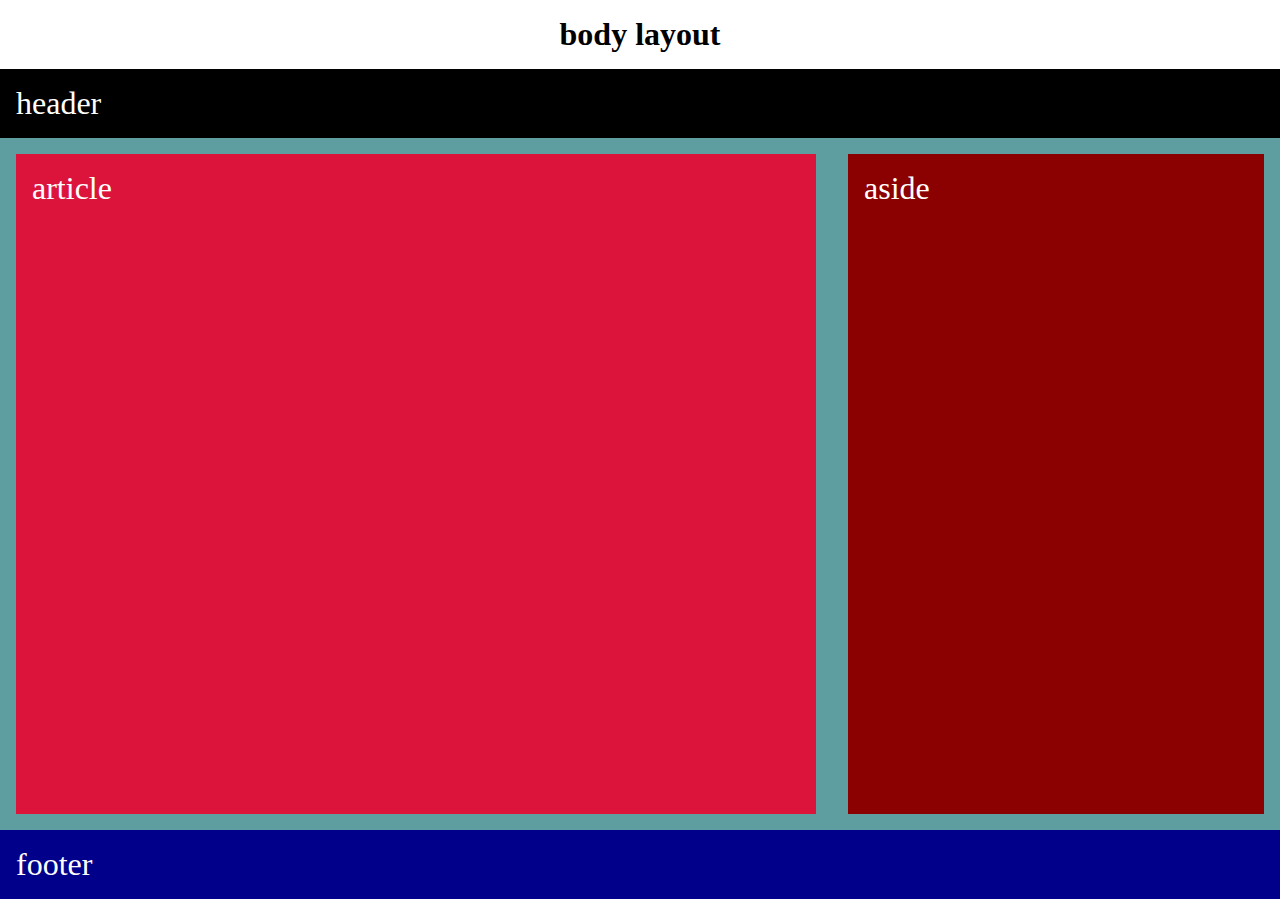
<file: index.html>
<!DOCTYPE html>
<html lang="en">
    <head>
        <meta charset="UTF-8">
        <meta name="viewport" content="width=device-width, initial-scale=1.0">
        <title>Alx_html_css</title>
        <link rel="stylesheet" href="css_basic/styles.css">
    </head>
    <body>
        <h1>body layout</h1>
        <header>
            <nav>header</nav>
        </header>

        <main>
            <article>article</article>
            <aside>aside</aside>
        </main>

        <footer>footer</footer>
    </body>
</html>
</file>
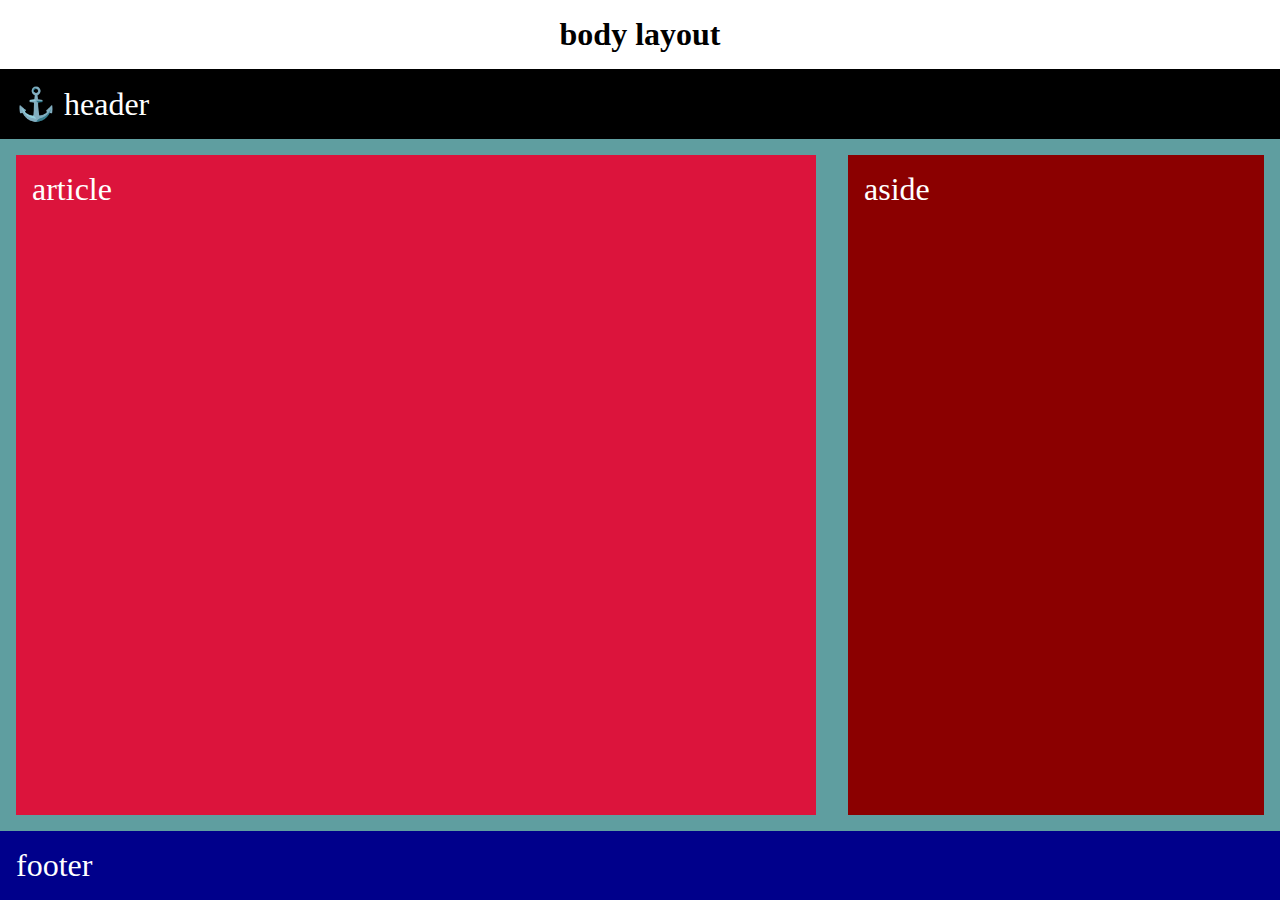
<file: css_basic/index.html>
<!DOCTYPE html>
<html lang="en">
    <head>
        <meta charset="UTF-8">
        <meta name="viewport" content="width=device-width, initial-scale=1.0">
        <title>Alx_html_css</title>
        <link rel="stylesheet" href="styles.css">
    </head>
    <body class="works_on_smartphone">
        <h1>body layout</h1>
        <header>
            <nav> &#9875; header</nav>
        </header>

        <main>
            <article>article</article>
            <aside>aside</aside>
        </main>

        <footer>footer</footer>
    </body>
</html>
</file>
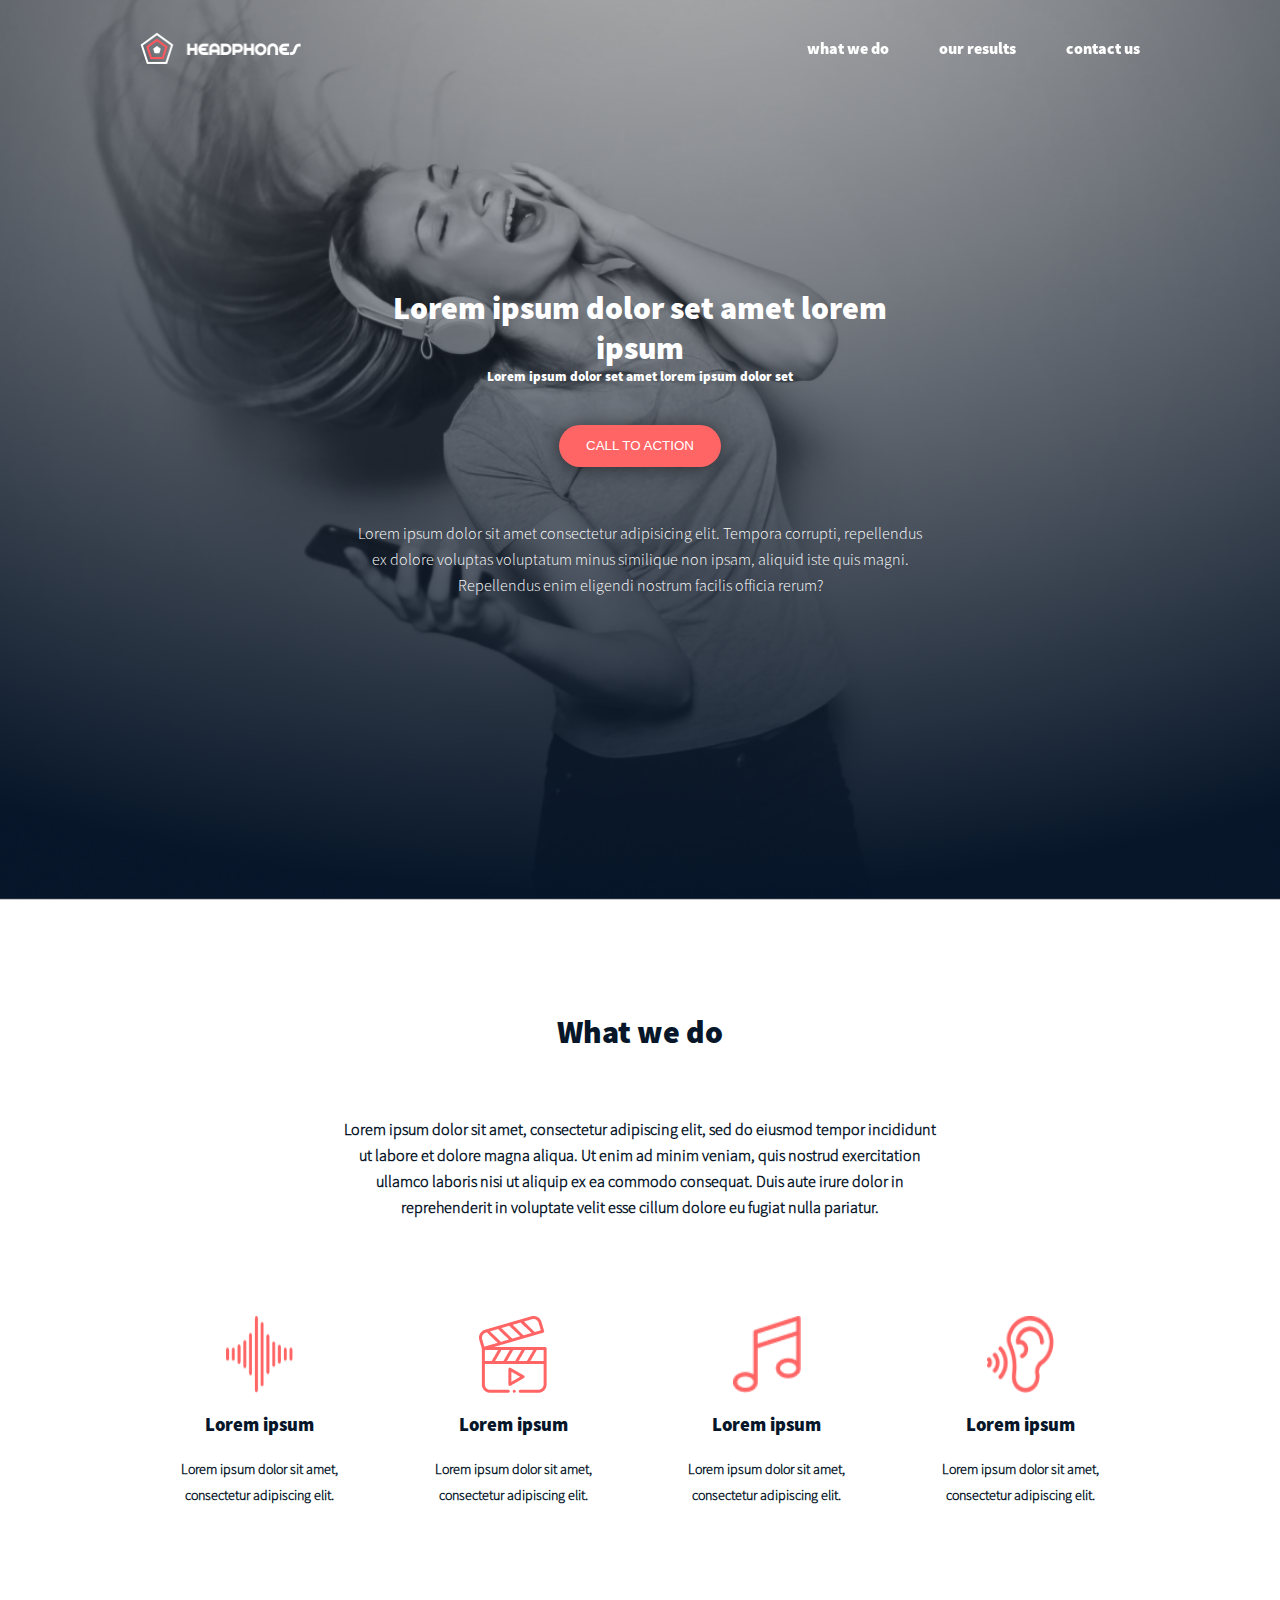
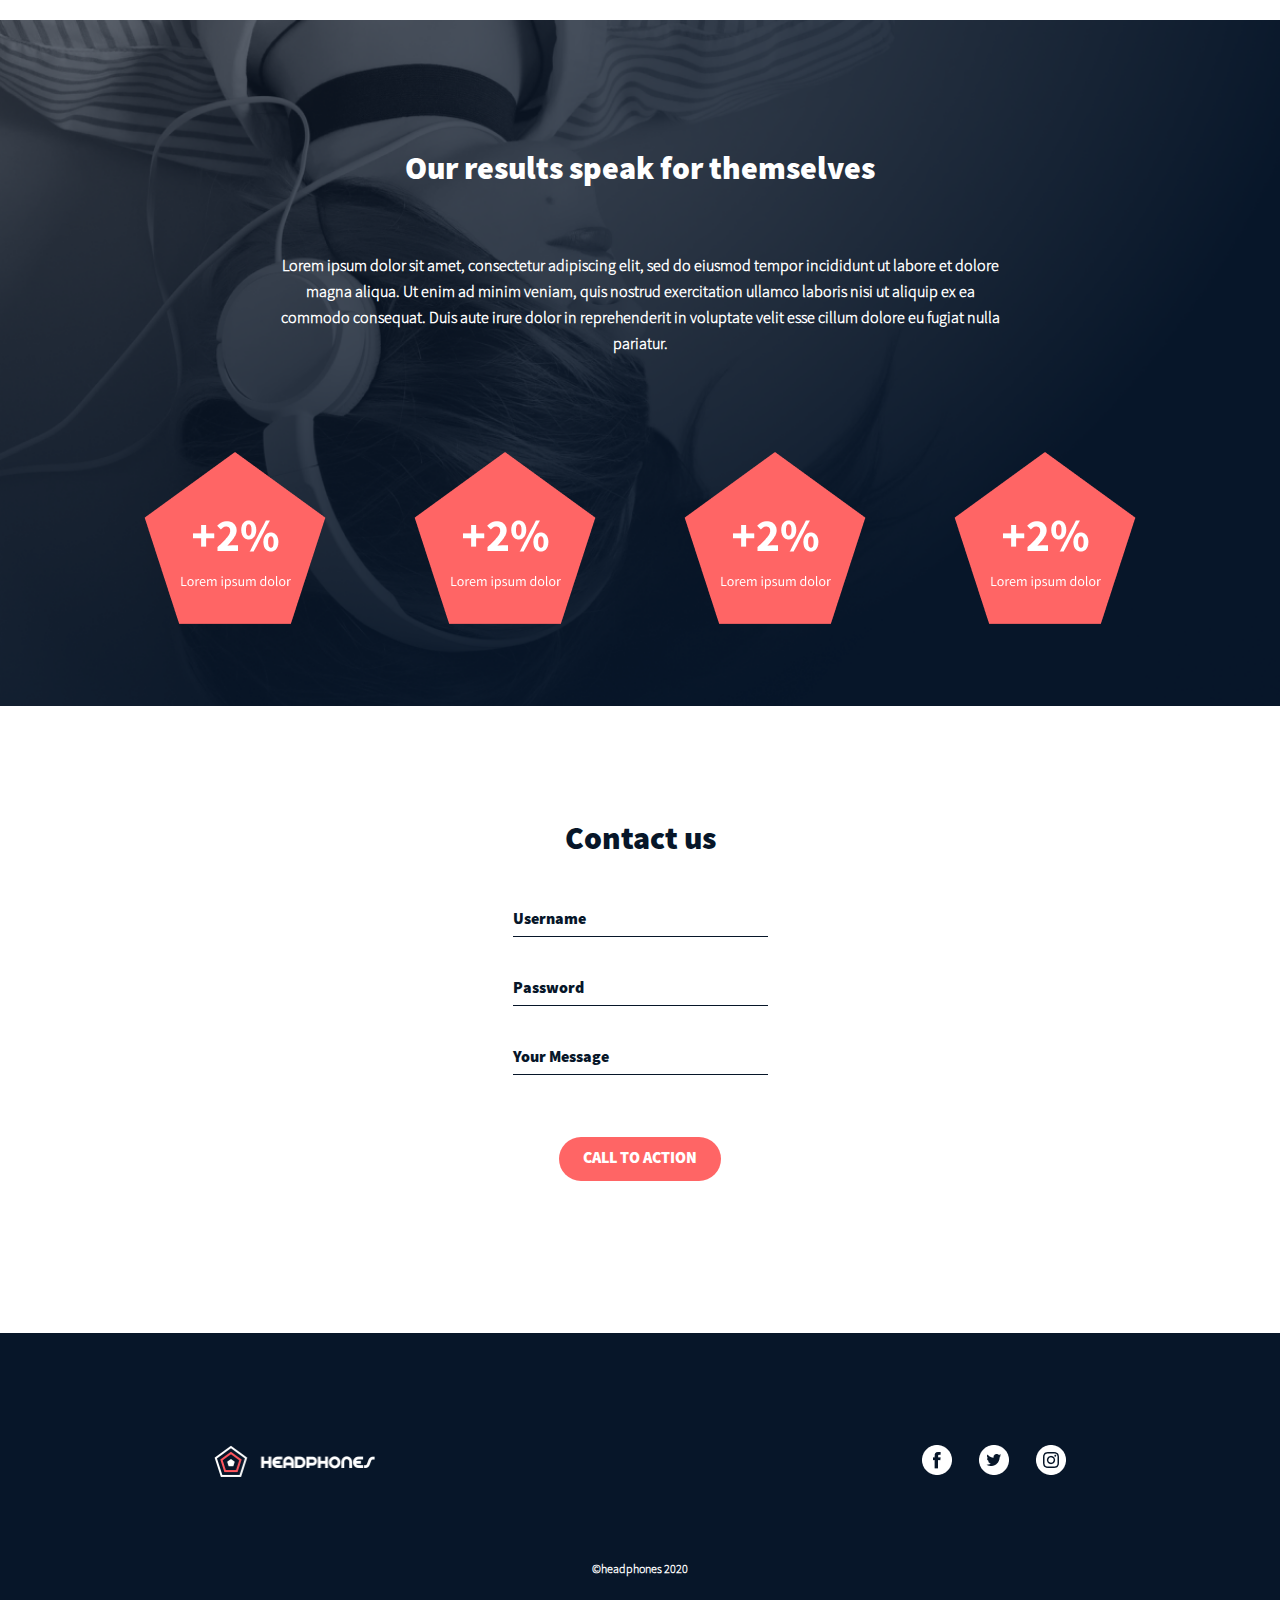
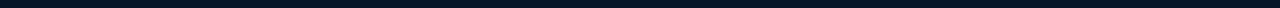
<file: headphones/index.html>
<!DOCTYPE html>
<html lang="en">
    <head>
        <meta charset="UTF-8" />
        <meta name="viewport" content="width=device-width, initial-scale=1.0" />
        <title>headphones</title>
        <!-- font awesome -->
        <link
        rel="stylesheet"
        href="https://cdnjs.cloudflare.com/ajax/libs/font-awesome/6.5.2/css/all.min.css"
        integrity="sha512-SnH5WK+bZxgPHs44uWIX+LLJAJ9/2PkPKZ5QiAj6Ta86w+fsb2TkcmfRyVX3pBnMFcV7oQPJkl9QevSCWr3W6A=="
        crossorigin="anonymous"
        referrerpolicy="no-referrer"
        />
        <!-- css file -->
        <link rel="stylesheet" href="styles.css" />
    </head>
    <body>
        <!-- start header -->
        <header>
            <nav>
                <!-- list-icon -->
                <div class="list-icon">
                    <i class="fa-solid fa-bars-staggered"></i>
                </div>

                <!-- logo -->
                <div class="logo">
                    <img src="assets/logo_headphones.png" alt="logo" />
                </div>

                <!-- links -->
                <ul class="links">
                <li>
                    <a href="#what_we_do">what we do</a>
                </li>
                <li>
                    <a href="#our_results">our results</a>
                </li>
                <li>
                    <a href="#contact_us">contact us</a>
                </li>
                </ul>
            </nav>
        </header>

        <!-- start hero -->
        <div class="hero">
            <div class="text-box">
                <h1>Lorem ipsum dolor set amet lorem ipsum</h1>
                <h5>Lorem ipsum dolor set amet lorem ipsum dolor set</h5>
                <button>CALL TO ACTION</button>
                <p>
                Lorem ipsum dolor sit amet consectetur adipisicing elit. Tempora
                corrupti, repellendus ex dolore voluptas voluptatum minus similique
                non ipsam, aliquid iste quis magni. Repellendus enim eligendi nostrum
                facilis officia rerum?
                </p>
            </div>
        </div>

        <!-- start main -->
        <main>
            <section id="what_we_do" class="whatWeDo-sec container">
                <h2>What we do</h2>
                <p class="head-text">
                    Lorem ipsum dolor sit amet, consectetur adipiscing elit, sed do
                    eiusmod tempor incididunt ut labore et dolore magna aliqua. Ut enim ad
                    minim veniam, quis nostrud exercitation ullamco laboris nisi ut
                    aliquip ex ea commodo consequat. Duis aute irure dolor in
                    reprehenderit in voluptate velit esse cillum dolore eu fugiat nulla
                    pariatur.
                </p>

                <div class="boxes">
                    <div class="box">
                        <img src="assets/sound-frecuency.png" alt="">
                        <h3>Lorem ipsum</h3>
                        <p>
                            Lorem ipsum dolor sit amet, consectetur adipiscing elit.
                        </p>
                    </div>

                    <div class="box">
                        <img src="assets/video.png" alt="">
                        <h3>Lorem ipsum</h3>
                        <p>
                            Lorem ipsum dolor sit amet, consectetur adipiscing elit.
                        </p>
                    </div>

                    <div class="box">
                        <img src="assets/music.png" alt="">
                        <h3>Lorem ipsum</h3>
                        <p>
                            Lorem ipsum dolor sit amet, consectetur adipiscing elit.
                        </p>
                    </div>

                    <div class="box">
                        <img src="assets/hearing.png" alt="">
                        <h3>Lorem ipsum</h3>
                        <p>
                            Lorem ipsum dolor sit amet, consectetur adipiscing elit.
                        </p>
                    </div>
                </div>
            </section>

            <section id="our_results" class="our-results">
                <h2>Our results speak for themselves</h2>
                <p class="head-text">
                    Lorem ipsum dolor sit amet, consectetur adipiscing elit, sed do
                    eiusmod tempor incididunt ut labore et dolore magna aliqua. Ut enim ad
                    minim veniam, quis nostrud exercitation ullamco laboris nisi ut
                    aliquip ex ea commodo consequat. Duis aute irure dolor in
                    reprehenderit in voluptate velit esse cillum dolore eu fugiat nulla
                    pariatur.
                </p>

                <div class="boxes">
                    <div class="box">
                        <img src="assets/dot_1.png" alt="icon">
                    </div>

                    <div class="box">
                        <img src="assets/dot_1.png" alt="icon">
                    </div>

                    <div class="box">
                        <img src="assets/dot_1.png" alt="icon">
                    </div>

                    <div class="box">
                        <img src="assets/dot_1.png" alt="icon">
                    </div>
                </div>
            </section>

            <section id="contact_us" class="contact-us container">
                <h2>Contact us</h2>
                <div class="login-box">
                    <form>
                        <div class="user-box">
                            <input type="text" name="username" required>
                            <label>Username</label>
                        </div>
                        <div class="user-box">
                            <input type="password" name="password" required>
                            <label>Password</label>
                        </div>
                        <div class="user-box">
                            <input type="text" name="message" required>
                            <label>Your Message</label>
                        </div>
                        <center>
                            <a href="#">
                                CALL TO ACTION
                            </a>
                        </center>
                    </form>
                </div>
            </section>
        </main>

        <footer>
            <div class="box">
                <!-- logo -->
                <div class="logo">
                    <img src="assets/logo_headphones.png" alt="logo" />
                </div>

                <div class="links-icons">
                    <img src="assets/facebook.png" alt="facebook">
                    <img src="assets/twitter.png" alt="twitter">
                    <img src="assets/instagram.png" alt="instagram">
                </div>
            </div>

            <!-- copywrite -->
            <div class="copywrite">
                ©headphones 2020
            </div>
        </footer>
    </body>
</html>
</file>
<file: css_basic/styles.css>
* {
    padding: 0;
    margin: 0;
    box-sizing: border-box;
}

body, main {
    display: flex;
}

body {
    flex-direction: column;
    color: #fff;
}

body h1 {
    color: #000;
    text-align: center;
    padding: .5em;
}

header ,main, footer {
    padding: .5em;
    font-size: 2rem;
}

header {
    background-color: black;
}

main {
    background-color: cadetblue;
    flex-direction: row;
    gap: 1em;
    height: calc(100vh - 208px);
    flex: auto;
}

main > article, main > aside {
    padding: .5em;
    overflow-y: auto;
}

main > article {
    background-color: crimson;
    flex: 2;
}

main > aside {
    background-color: darkred;
    flex: 1;
}

footer {
    background-color: darkblue;
}


@media (max-width: 800px) {
    body.works_on_smartphone {
        display: block;
    }

    body.works_on_smartphone main {
        display: block;
    }

    header .right {
        float: none;
    }
}
</file>
<file: headphones/styles.css>
* {
  padding: 0;
  margin: 0;
  box-sizing: border-box;
}

@font-face {
  font-family: Source Sans Pro;
  src: url(fonts/SourceSansPro-Black.otf);
}
@font-face {
  font-family: Source Sans Pro-Light;
  src: url(fonts/SourceSansPro-Light.otf);
}
@font-face {
  font-family: Source Sans Pro-Bold;
  src: url(fonts/SourceSansPro-Bold.otf);
}
.container {
  width: 1000px;
  margin: 7em auto;
}

body {
  font-family: Source Sans Pro;
  font-weight: 700;
}

header {
  width: 1000px;
  padding: 2em 0;
  position: fixed;
  top: 0;
  left: 50%;
  transform: translate(-50%);
}
header nav {
  display: flex;
  justify-content: space-between;
  align-items: center;
  gap: 50px;
}
header nav .logo {
  display: flex;
  flex-direction: row-reverse;
  align-items: center;
  gap: 50px;
}
header nav .logo img {
  width: 161px;
  height: 32px;
}
header nav ul {
  list-style: none;
  display: flex;
  gap: 50px;
  transition: 0.3s;
}
header nav ul li:hover a {
  color: #FF6565;
}
header nav ul li a {
  text-decoration: none;
  color: #fff;
  transition: 0.3s;
}
header nav .list-icon {
  display: none;
  cursor: pointer;
}
header nav .list-icon i {
  color: #fff;
  font-size: 20px;
}

@media (max-width: 1000px) {
  header {
    width: 600px;
  }
}
@media (max-width: 768px) {
  header {
    width: 100%;
    padding: 2em !important;
  }
  header nav {
    flex-direction: column;
    position: relative;
  }
  header nav ul {
    width: 100%;
    align-items: center;
    flex-direction: column;
    gap: 20px;
    opacity: 0;
  }
  header nav .list-icon {
    display: block;
    position: absolute;
    left: 0;
    top: 8px;
  }
  header nav .list-icon:hover ~ ul {
    opacity: 1;
  }
}
.hero {
  height: 100vh;
  background: url(assets/background.png) no-repeat;
  background-size: cover;
  background-position: center;
  padding: 18em 0 0;
}
.hero .text-box {
  padding: 0 2em;
  color: #fff;
  text-align: center;
  width: 50%;
  margin: 0 auto;
}
.hero .text-box button {
  box-shadow: 0px 2px 20px 0px rgba(0, 0, 0, 0.5019607843);
  border-radius: 50px;
  border: none;
  padding: 1em 2em;
  margin: 3em 0 4em;
  cursor: pointer;
  background-color: #FF6565;
  color: #fff;
  transition: 0.4s;
}
.hero .text-box button:hover {
  opacity: 0.9;
}
.hero .text-box p {
  font-family: Source Sans Pro-Light;
  font-weight: 200;
  line-height: 26px;
}

@media (max-width: 768px) {
  .hero .text-box {
    width: 100%;
  }
}
main {
  margin: 3em 0;
}
main section {
  text-align: center;
  font-weight: 200;
  color: #071629;
}
main section h2 {
  margin: 2em 0;
  font-size: 32px;
}
main section .head-text {
  width: 60%;
  margin: auto;
  margin-bottom: 6em;
}
main section p {
  line-height: 26px;
  font-family: Source Sans Pro-Light;
  font-weight: 700;
}
main section .boxes {
  display: flex;
  justify-content: center;
  align-items: center;
  gap: 15px;
}
main section .boxes .box {
  display: flex;
  flex-direction: column;
  gap: 20px;
  justify-content: center;
}
main section .boxes .box img {
  width: 67.59px;
  height: 76.8px;
  margin: 0 auto;
}
main section .boxes .box p {
  font-size: 14px;
  padding: 0 1em;
}
main section.our-results {
  background: url(assets/background2.png) no-repeat;
  background-size: cover;
  background-position: center;
  color: #fff;
  padding: 4em 2em;
}
main section.our-results .boxes {
  gap: 80px;
}
main section.our-results img {
  width: 190px !important;
  height: 190px !important;
}
main section.contact-us h2 {
  margin: 0 !important;
}
main section.contact-us .login-box {
  padding: 40px;
  width: 335px;
  margin: auto;
}
main section.contact-us .login-box .user-box {
  position: relative;
}
main section.contact-us .login-box .user-box input {
  width: 100%;
  padding: 10px 0;
  font-size: 16px;
  color: #071629;
  margin-bottom: 30px;
  border: none;
  border-bottom: 1px solid #071629;
  outline: none;
  background: transparent;
}
main section.contact-us .login-box .user-box label {
  position: absolute;
  top: 0;
  left: 0;
  padding: 10px 0;
  font-size: 16px;
  color: #071629;
  pointer-events: none;
  transition: 0.5s;
}
main section.contact-us .login-box .user-box input:focus ~ label,
main section.contact-us .login-box .user-box input:valid ~ label {
  top: -20px;
  left: 0;
  color: #071629;
  font-size: 12px;
}
main section.contact-us .login-box form a {
  width: 162px;
  height: 44px;
  border-radius: 50px;
  display: inline-block;
  padding: 10px 20px;
  color: #ffffff;
  text-decoration: none;
  transition: 0.5s;
  background: #FF6565;
  margin-top: 2em;
}
main section.contact-us .login-box a:hover {
  color: #fff;
  border-radius: 50px;
}

@media (max-width: 1000px) {
  main {
    width: 100% !important;
  }
  main section {
    width: 100% !important;
  }
  main section .boxes {
    flex-wrap: wrap;
    gap: 50px !important;
  }
  main section .boxes p {
    width: 70%;
    margin: auto;
  }
}
footer {
  background-color: #071629;
  padding: 2em;
}
footer .box {
  width: 70%;
  display: flex;
  justify-content: space-between;
  flex-wrap: wrap;
  margin: 5em auto;
  gap: 50px;
}
footer .box .logo img {
  width: 161px;
  height: 32px;
}
footer .box .links-icons img:nth-child(2) {
  margin: 0 1.5em;
}
footer .copywrite {
  font-family: Source Sans Pro-Light;
  text-align: center;
  color: #FFFFFF;
  font-size: 12px;
}

@media (max-width: 768px) {
  footer .box {
    justify-content: center;
  }
}/*# sourceMappingURL=styles.css.map */
</file>
